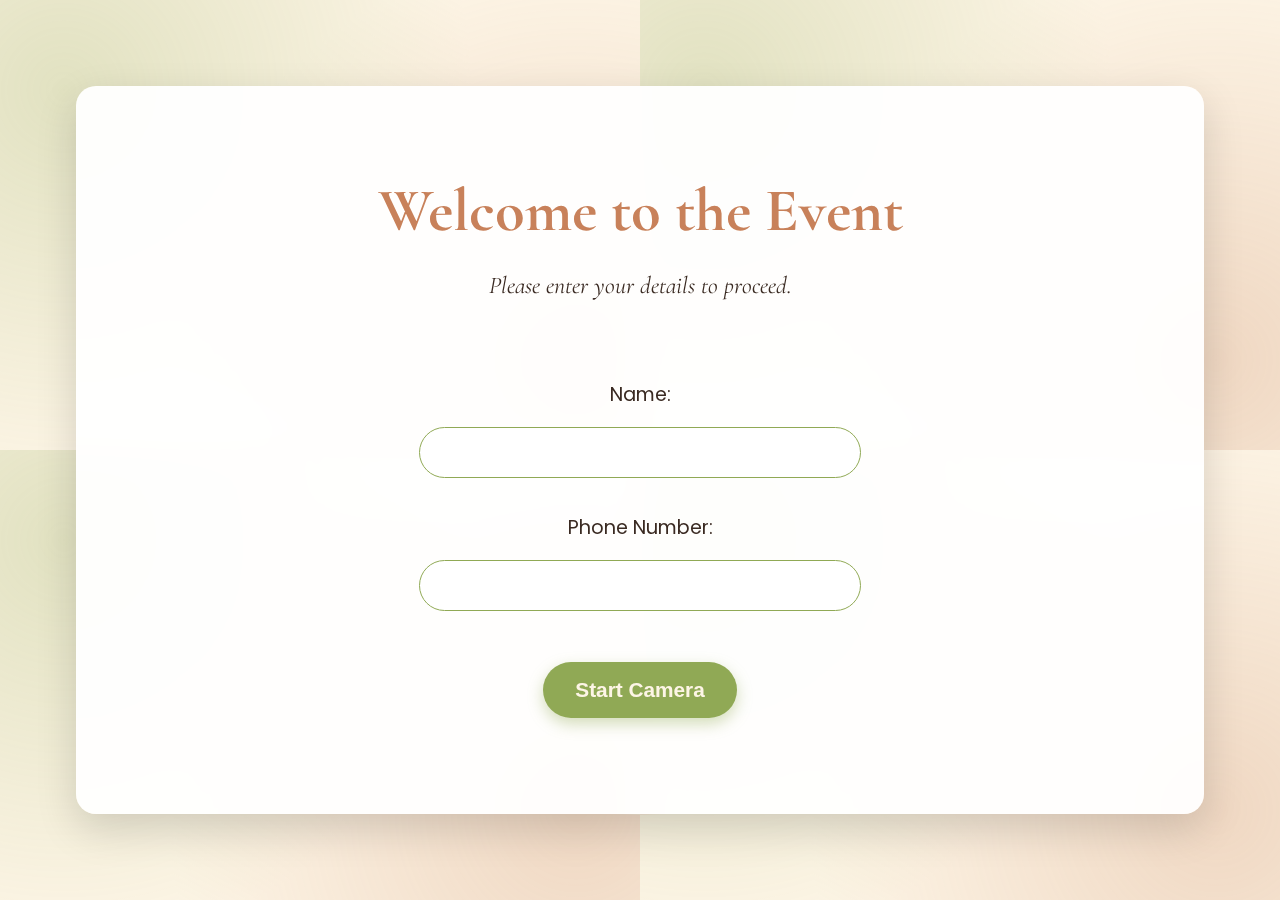
<file: templates/index.html>
<!DOCTYPE html>
<html lang="en">

<head>
    <meta charset="UTF-8">
    <title>QR Face Recognition</title>
    <style>
        @import url('https://fonts.googleapis.com/css2?family=Poppins:wght@300;400;600&family=Cormorant+Garamond:wght@400;700&display=swap');

        /* Updated Earthy Wedding Palette */
        :root {
            --color-bg-light: #fdf5e6;
            --color-text-dark: #3a2a22;
            --color-accent-green: #90a955;
            --color-accent-rust: #c8815a;
            --color-shadow: rgba(0, 0, 0, 0.15);
        }

        body {
            font-family: 'Poppins', sans-serif;
            background-color: var(--color-bg-light);
            color: var(--color-text-dark);
            text-align: center;
            margin: 0;
            padding: 0;
            display: flex;
            justify-content: center;
            align-items: center;
            min-height: 100vh;
            overflow: hidden;
        }

        /* Floating and Flowing Animated Background */
        .container {
            position: relative;
            z-index: 2;
            width: 95%;
            max-width: 1000px;
            padding: 3rem 4rem;
            background-color: rgba(255, 255, 255, 0.95);
            border-radius: 20px;
            box-shadow: 0 15px 40px var(--color-shadow);
            backdrop-filter: blur(15px);
            animation: float-in 1s ease-out forwards;
        }

        body::before {
            content: '';
            position: absolute;
            top: 0;
            left: 0;
            width: 100%;
            height: 100%;
            background: radial-gradient(circle at 10% 20%, var(--color-accent-green) 0%, transparent 60%),
                radial-gradient(circle at 90% 80%, var(--color-accent-rust) 0%, transparent 60%);
            background-size: 50% 50%;
            animation: flow-background 30s infinite alternate ease-in-out;
            opacity: 0.25;
            z-index: 1;
        }

        @keyframes float-in {
            0% {
                transform: translateY(50px);
                opacity: 0;
            }

            100% {
                transform: translateY(0);
                opacity: 1;
            }
        }

        @keyframes flow-background {
            0% {
                background-position: 0% 0%, 100% 100%;
            }

            100% {
                background-position: 100% 100%, 0% 0%;
            }
        }

        /* Typography */
        .main-title {
            font-family: 'Cormorant Garamond', serif;
            font-size: 3.8rem;
            margin-bottom: 0.5rem;
            color: var(--color-accent-rust);
        }

        .subtitle {
            font-family: 'Cormorant Garamond', serif;
            font-size: 1.5rem;
            font-style: italic;
            font-weight: 400;
            margin-bottom: 3rem;
            color: var(--color-text-dark);
        }

        /* Form and Inputs */
        .form-card {
            padding: 2rem;
        }

        .form-label {
            font-weight: 400;
            font-size: 1.2rem;
            display: block;
            margin-bottom: 0.5rem;
            color: var(--color-text-dark);
        }

        .form-input {
            width: 100%;
            max-width: 400px;
            padding: 14px 20px;
            margin: 10px 0;
            border: 1px solid var(--color-accent-green);
            border-radius: 50px;
            font-size: 1.1rem;
            background-color: rgba(255, 255, 255, 0.8);
            transition: all 0.3s ease;
        }

        .form-input:focus {
            outline: none;
            border-color: var(--color-accent-rust);
            box-shadow: 0 0 10px rgba(200, 129, 90, 0.4);
        }

        /* Button Styling */
        .cta-button {
            background-color: var(--color-accent-green);
            color: var(--color-bg-light);
            border: none;
            padding: 16px 32px;
            border-radius: 50px;
            font-size: 1.3rem;
            font-weight: 600;
            cursor: pointer;
            transition: all 0.3s ease;
            box-shadow: 0 6px 15px rgba(144, 169, 85, 0.4);
            margin: 1rem 0.5rem;
        }

        .cta-button:hover {
            background-color: var(--color-accent-rust);
            transform: translateY(-4px);
            box-shadow: 0 8px 20px rgba(200, 129, 90, 0.5);
        }

        .cta-button:disabled {
            background-color: #ccc;
            cursor: not-allowed;
            transform: none;
            box-shadow: none;
        }

        /* Camera Container */
        #camera-container {
            display: none;
            flex-direction: column;
            align-items: center;
            justify-content: center;
            padding: 2rem;
            transform: scale(0.8) translateY(20px);
            opacity: 0;
            transition: transform 0.5s ease-out, opacity 0.5s ease-out;
        }

        #camera-container.is-visible {
            transform: scale(1) translateY(0);
            opacity: 1;
        }

        .camera-title {
            font-family: 'Cormorant Garamond', serif;
            font-size: 2.5rem;
            color: var(--color-accent-rust);
            margin-bottom: 1.5rem;
        }

        .camera-video {
            width: 100%;
            max-width: 640px;
            height: auto;
            border-radius: 12px;
            box-shadow: 0 8px 25px var(--color-shadow);
            margin-bottom: 2rem;
            background-color: #000;
        }

        .camera-controls {
            display: flex;
            gap: 1rem;
            margin-top: 1rem;
        }

        .capture-button {
            background-color: var(--color-accent-rust);
            color: white;
            border: none;
            padding: 12px 24px;
            border-radius: 25px;
            font-size: 1.1rem;
            cursor: pointer;
            transition: all 0.3s ease;
        }

        .capture-button:hover {
            background-color: #b06a4a;
            transform: scale(1.05);
        }

        .retake-button {
            background-color: #6c757d;
            color: white;
            border: none;
            padding: 12px 24px;
            border-radius: 25px;
            font-size: 1.1rem;
            cursor: pointer;
            transition: all 0.3s ease;
        }

        .retake-button:hover {
            background-color: #5a6268;
            transform: scale(1.05);
        }

        /* Selfie Display */
        .selfie-container {
            display: none;
            flex-direction: column;
            align-items: center;
            padding: 2rem;
            transform: scale(0.8) translateY(20px);
            opacity: 0;
            transition: transform 0.5s ease-out, opacity 0.5s ease-out;
        }

        .selfie-container.is-visible {
            transform: scale(1) translateY(0);
            opacity: 1;
        }

        .selfie-title {
            font-family: 'Cormorant Garamond', serif;
            font-size: 2.5rem;
            color: var(--color-accent-rust);
            margin-bottom: 1.5rem;
        }

        .selfie-image {
            width: 100%;
            max-width: 640px;
            height: auto;
            border-radius: 12px;
            box-shadow: 0 8px 25px var(--color-shadow);
            margin-bottom: 2rem;
        }

        /* Loading Animation */
        .loading-container {
            display: flex;
            flex-direction: column;
            align-items: center;
            margin-top: 2rem;
        }

        .loading-spinner {
            width: 60px;
            height: 60px;
            border: 4px solid var(--color-accent-green);
            border-top: 4px solid var(--color-accent-rust);
            border-radius: 50%;
            animation: spin 1s linear infinite;
            margin-bottom: 1rem;
        }

        @keyframes spin {
            0% {
                transform: rotate(0deg);
            }

            100% {
                transform: rotate(360deg);
            }
        }

        .loading-text {
            font-size: 1.3rem;
            color: var(--color-accent-green);
            font-weight: 500;
            margin-bottom: 0.5rem;
        }

        .loading-subtext {
            font-size: 1rem;
            color: var(--color-text-dark);
            font-style: italic;
            opacity: 0.8;
        }

        /* Progress Bar */
        .progress-container {
            width: 100%;
            max-width: 400px;
            background-color: rgba(144, 169, 85, 0.2);
            border-radius: 25px;
            padding: 3px;
            margin: 1rem 0;
        }

        .progress-bar {
            height: 20px;
            background: linear-gradient(90deg, var(--color-accent-green), var(--color-accent-rust));
            border-radius: 25px;
            width: 0%;
            transition: width 0.3s ease;
            animation: progress-animation 2s ease-in-out infinite;
        }

        @keyframes progress-animation {

            0%,
            100% {
                width: 0%;
            }

            50% {
                width: 100%;
            }
        }

        .status-message {
            margin-top: 1.5rem;
            font-size: 1.2rem;
            font-style: italic;
            color: var(--color-accent-green);
        }

        /* Hidden elements */
        .hidden {
            display: none !important;
        }

        /* Error styling */
        .error-message {
            color: #e74c3c;
            font-size: 1.2rem;
            margin: 1rem 0;
            padding: 1rem;
            background-color: rgba(231, 76, 60, 0.1);
            border-radius: 8px;
            border: 1px solid rgba(231, 76, 60, 0.3);
        }
    </style>
</head>

<body>
    <div class="container">
        <h1 class="main-title">Welcome to the Event</h1>
        <p class="subtitle">Please enter your details to proceed.</p>

        <!-- User Details Form -->
        <div id="details-form" class="form-card">
            <label for="name" class="form-label">Name:</label>
            <input type="text" id="name" name="name" required class="form-input"><br><br>
            <label for="phone" class="form-label">Phone Number:</label>
            <input type="tel" id="phone" name="phone" required class="form-input"><br><br>
            <button type="button" id="start-camera-btn" class="cta-button">Start Camera</button>
        </div>

        <!-- Camera Container -->
        <div id="camera-container" class="camera-card">
            <h2 class="camera-title">Take Your Selfie</h2>
            <video id="video" width="640" height="480" autoplay muted class="camera-video"></video>
            <canvas id="canvas" width="640" height="480" class="hidden"></canvas>

            <div class="camera-controls">
                <button id="capture-btn" class="capture-button">📸 Capture Selfie</button>
                <button id="retake-btn" class="retake-button hidden">🔄 Retake</button>
            </div>

            <div id="camera-status" class="status-message">Camera is ready. Click "Capture Selfie" when you're ready!
            </div>
        </div>

        <!-- Selfie Display and Loading Container -->
        <div id="selfie-container" class="selfie-container">
            <h2 class="selfie-title">Your Selfie</h2>
            <img id="selfie-image" class="selfie-image" alt="Your selfie">

            <div class="camera-controls">
                <button id="submit-btn" class="cta-button">🚀 Submit & Find Photos</button>
                <button id="retake-selfie-btn" class="retake-button">🔄 Take New Selfie</button>
            </div>

            <div id="loading-container" class="loading-container hidden">
                <div class="loading-spinner"></div>
                <div class="loading-text">Finding your photos...</div>
                <div class="loading-subtext">Searching through our photo collection</div>

                <div class="progress-container">
                    <div class="progress-bar"></div>
                </div>

                <div class="loading-subtext">This may take a few moments</div>
            </div>
        </div>
    </div>

    <script>
        let currentStream = null;
        let capturedImageData = null;
        let userName = '';
        let userPhone = '';

        // Wait for DOM to be fully loaded
        document.addEventListener('DOMContentLoaded', function () {
            console.log('DOM loaded, setting up event listeners...');

            // Start camera button click
            document.getElementById('start-camera-btn').addEventListener('click', function () {
                console.log('Start camera button clicked');
                startCameraFlow();
            });

            // Capture selfie button
            document.getElementById('capture-btn').addEventListener('click', function () {
                console.log('Capture button clicked');
                captureSelfie();
            });

            // Submit button
            document.getElementById('submit-btn').addEventListener('click', function () {
                console.log('Submit button clicked');
                submitSelfie();
            });

            // Retake selfie button
            document.getElementById('retake-selfie-btn').addEventListener('click', function () {
                console.log('Retake button clicked');
                retakeSelfie();
            });

            // Retake button (from camera)
            document.getElementById('retake-btn').addEventListener('click', function () {
                console.log('Retake from camera clicked');
                retakeSelfie();
            });
        });

        // Start camera flow function
        function startCameraFlow() {
            console.log('Starting camera flow...');

            // Validate inputs
            userName = document.getElementById('name').value.trim();
            userPhone = document.getElementById('phone').value.trim();

            if (!userName || !userPhone) {
                alert('Please enter both name and phone number!');
                return;
            }

            console.log('User data:', { name: userName, phone: userPhone });

            // Hide the form
            document.getElementById('details-form').style.display = 'none';
            console.log('Form hidden');

            // Show camera container
            const cameraContainer = document.getElementById('camera-container');
            cameraContainer.style.display = 'flex';
            setTimeout(() => cameraContainer.classList.add('is-visible'), 10);
            console.log('Camera container shown');

            // Start camera
            startCamera();
        }

        // Start camera function
        function startCamera() {
            console.log('Starting camera...');

            navigator.mediaDevices.getUserMedia({
                video: {
                    width: { ideal: 640 },
                    height: { ideal: 480 },
                    facingMode: 'user' // Use front camera
                }
            })
                .then(function (stream) {
                    console.log('Camera stream obtained');
                    currentStream = stream;
                    const video = document.getElementById('video');
                    video.srcObject = stream;
                    video.onloadedmetadata = function () {
                        video.play();
                        document.getElementById('camera-status').innerText = 'Camera is ready. Click "Capture Selfie" when you\'re ready!';
                        console.log('Video playing');
                    };
                })
                .catch(function (err) {
                    console.error('Camera error:', err);
                    document.getElementById('camera-status').innerText = 'Could not access the camera. Please grant permission.';
                });
        }

        // Capture selfie function
        function captureSelfie() {
            console.log('Capturing selfie...');

            const video = document.getElementById('video');
            const canvas = document.getElementById('canvas');
            const context = canvas.getContext('2d');

            // Draw video frame to canvas
            context.drawImage(video, 0, 0, 640, 480);

            // Get image data
            capturedImageData = canvas.toDataURL('image/jpeg');
            console.log('Selfie captured, size:', capturedImageData.length);

            // Stop camera
            if (currentStream) {
                currentStream.getTracks().forEach(track => track.stop());
                currentStream = null;
                console.log('Camera stopped');
            }

            // Hide camera container
            const cameraContainer = document.getElementById('camera-container');
            cameraContainer.style.display = 'none';
            cameraContainer.classList.remove('is-visible');

            // Show selfie
            showSelfie();
        }

        // Show captured selfie
        function showSelfie() {
            console.log('Showing selfie...');

            const selfieImage = document.getElementById('selfie-image');
            selfieImage.src = capturedImageData;

            // Show selfie container
            const selfieContainer = document.getElementById('selfie-container');
            selfieContainer.style.display = 'flex';
            setTimeout(() => selfieContainer.classList.add('is-visible'), 10);
            console.log('Selfie container shown');
        }

        // Submit selfie function
        function submitSelfie() {
            console.log('Submitting selfie...');

            if (!capturedImageData) {
                alert('Please capture a selfie first!');
                return;
            }

            // Hide submit button and show loading
            document.getElementById('submit-btn').classList.add('hidden');
            document.getElementById('retake-selfie-btn').classList.add('hidden');
            document.getElementById('loading-container').classList.remove('hidden');

            // Process selfie
            processSelfie(capturedImageData, userName, userPhone);
        }

        // Retake selfie function
        function retakeSelfie() {
            console.log('Retaking selfie...');

            // Hide selfie container
            const selfieContainer = document.getElementById('selfie-container');
            selfieContainer.style.display = 'none';
            selfieContainer.classList.remove('is-visible');

            // Reset captured image
            capturedImageData = null;

            // Show camera container again
            const cameraContainer = document.getElementById('camera-container');
            cameraContainer.style.display = 'flex';
            setTimeout(() => cameraContainer.classList.add('is-visible'), 10);

            // Start camera again
            startCamera();
        }


        // Process selfie with backend
        function processSelfie(imageData, name, phone) {
            console.log('Processing selfie with backend...');

            fetch('/scan', {
                method: 'POST',
                headers: { 'Content-Type': 'application/json' },
                body: JSON.stringify({ name, phone, selfie: imageData })
            })
                .then(response => response.json())
                .then(data => {
                    console.log('Backend response:', data);
                    if (data.error) {
                        showError(data.error);
                    } else {
                        // Success - redirect to results with user info
                        const queryParams = new URLSearchParams({
                            user: data.user,
                            images_found: data.images_found,
                            status: data.status
                        });
                        window.location.href = `/results?${queryParams.toString()}`;
                    }
                })
                .catch(error => {
                    console.error('Error:', error);
                    showError('An error occurred. Please try again.');
                });
        }


        // Show error function
        function showError(errorMessage) {
            console.log('Showing error:', errorMessage);

            const loadingContainer = document.getElementById('loading-container');
            loadingContainer.innerHTML = `
                <div class="error-message">
                    ❌ ${errorMessage}
                </div>
                <button onclick="retakeSelfie()" class="cta-button" style="margin-top: 1rem;">
                    Try Again
                </button>
            `;
        }
    </script>
</body>

</html>
</file>
